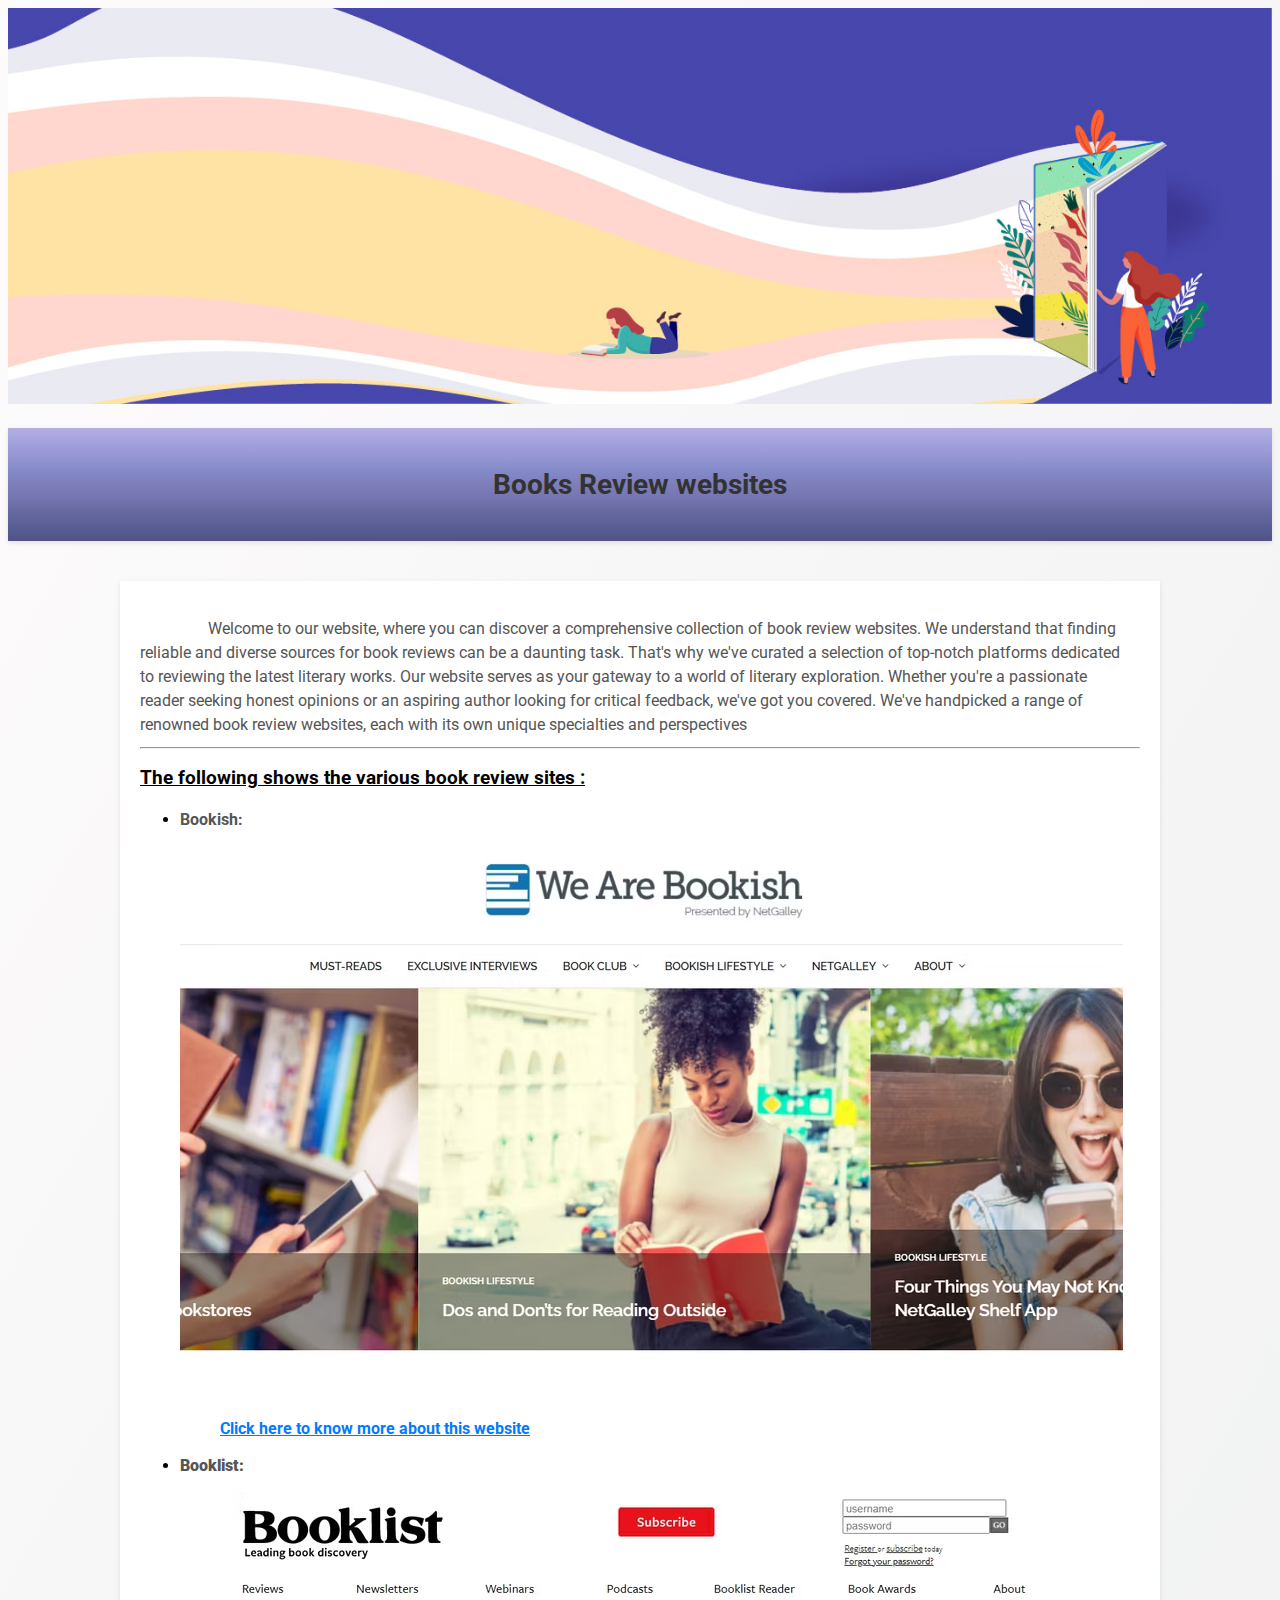
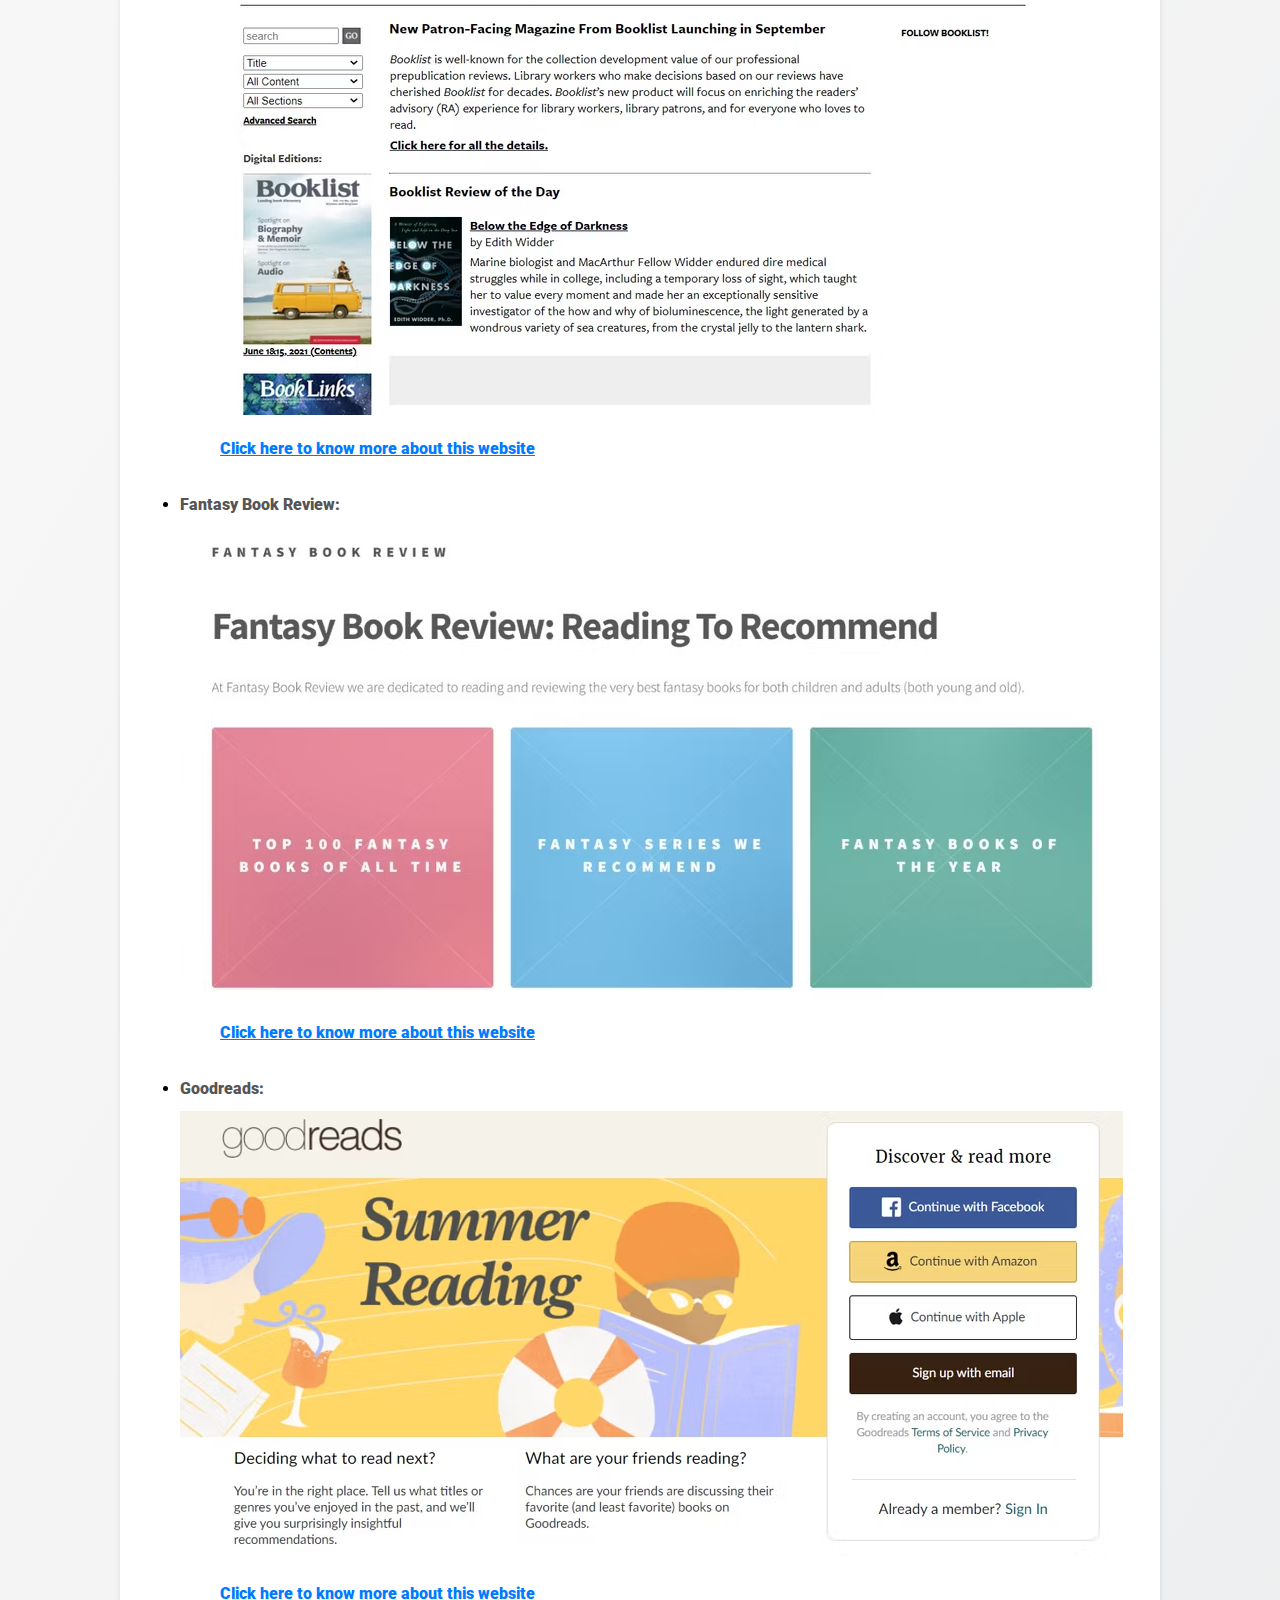
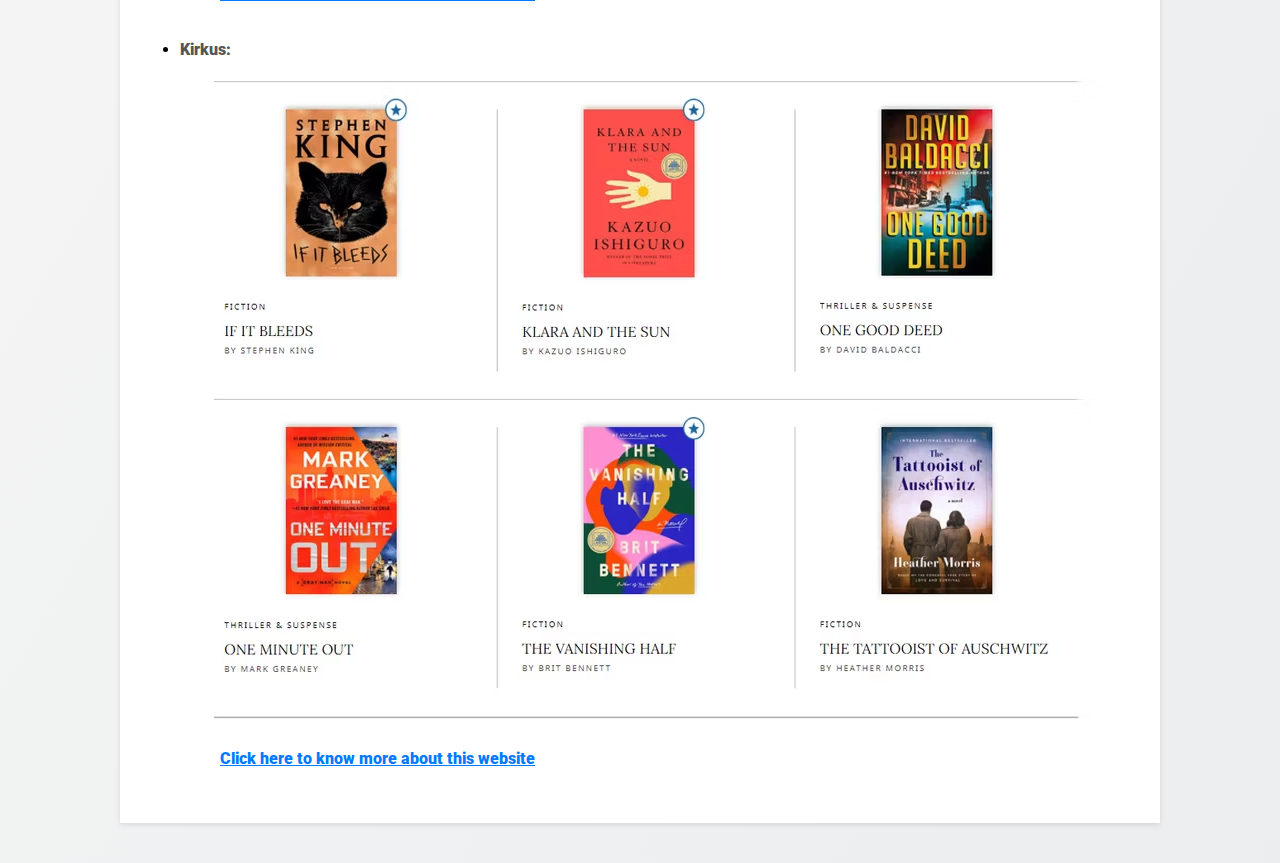
<file: index.html>
<!-- 9. Design a website about different book reviews site. -->
<!DOCTYPE html>
<html lang="en">
<head>
    <link rel="preconnect" href="https://fonts.googleapis.com">
    <link rel="preconnect" href="https://fonts.gstatic.com" crossorigin>
    <link href="https://fonts.googleapis.com/css2?family=Roboto:wght@300;400;700&family=Rubik:wght@300&display=swap"
        rel="stylesheet">
    <meta charset="UTF-8">
    <meta http-equiv="X-UA-Compatible" content="IE=edge">
    <link rel="stylesheet" href="style.css">
    <meta name="viewport" content="width=device-width, initial-scale=1.0">
    <title>Books Review</title>
</head>
<body>
      
        <img  class= "header-img"src="./img/header.jpg" >
        <header>
        <h1>Books Review websites</h1>
      </header>
      
      
      <div class="review-info">
        <p>&nbsp;&nbsp;&nbsp;&nbsp;&nbsp;&nbsp;&nbsp;&nbsp;&nbsp;&nbsp;&nbsp;&nbsp;&nbsp;&nbsp;&nbsp;&nbsp;&nbsp;Welcome to our
          website, where you can discover a comprehensive collection of book review websites. We understand that
          finding reliable and diverse sources for book reviews can be a daunting task. That's why we've curated a selection of
          top-notch platforms dedicated to reviewing the latest literary works.
        
          Our website serves as your gateway to a world of literary exploration. Whether you're a passionate reader seeking
          honest
          opinions or an aspiring author looking for critical feedback, we've got you covered. We've handpicked a range of
          renowned book review websites, each with its own unique specialties and perspectives</p>
        <hr>
        <h3><u>The following shows the various book review sites :</u> </h3>
          <ul>
             <li>
                <p><strong>Bookish:</p>
                <img src="./img/bookish.png" alt="Bookish review site">
                
              </li>
            <a href="Bookish.html" target="_blank">Click here to know more about this website </a>
            <br>
             <li>
                   
                    <p><strong>Booklist:</p>
                    <img src="./img/booklist.png" alt="booklist review site">
                    <br>
              </li>
              <a href="Booklist.html">Click here to know more about this website </a>
             <br>
             <br>
              <li>
                  <p><strong>Fantasy Book Review:</p>
                    
                    <img src="./img/fantasy-book-review.png" alt="fantasy-book-review">
              </li>
                <a href="Fantasy-book.html">Click here to know more about this website </a>
                <br>
                <br>
               <li>
                   <p><strong>Goodreads:</p>
                    <img src="./img/goodreads.png" alt="goodreads review site">
                </li>
                <a href="Goodreads.html">Click here to know more about this website </a>
                <br>
                <br>
                <li>
                   <p><strong>Kirkus:</p>

                    <img src="./img/kirkus.png" alt="kirkus">
                </li>
                <a href="kirkus.html">Click here to know more about this website </a>
                <br>
                <br>
          </ul>
          
          </div>
       
    
    
    
</body>
</html>
</file>
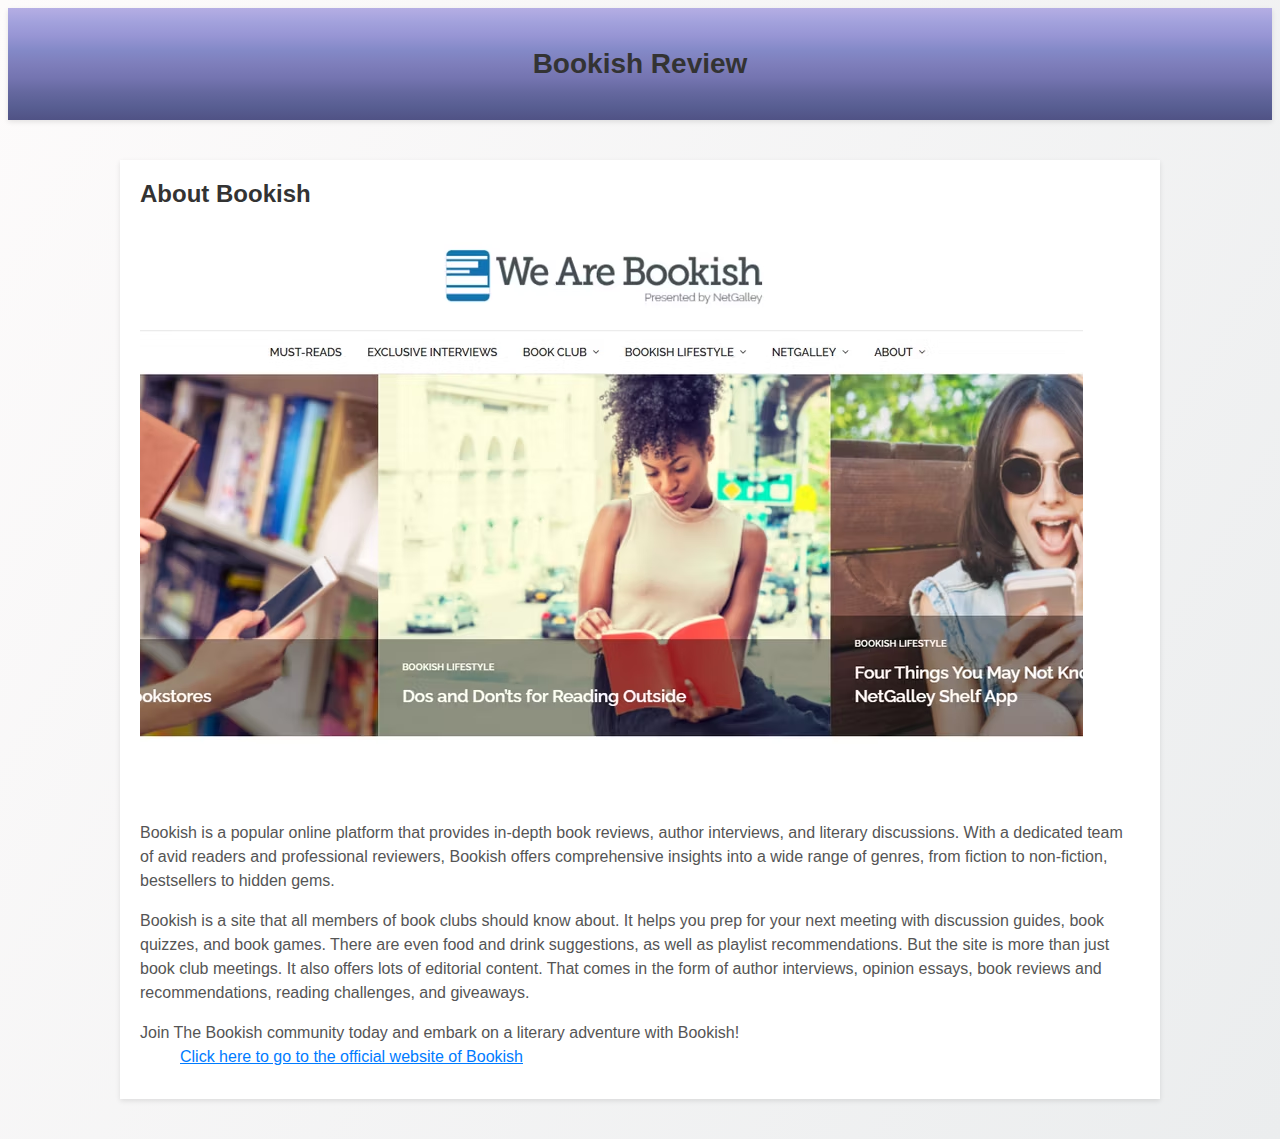
<file: Bookish.html>
<!DOCTYPE html>
<html lang="en">

<head>
    <meta charset="UTF-8">
    <meta http-equiv="X-UA-Compatible" content="IE=edge">
    <meta name="viewport" content="width=device-width, initial-scale=1.0">
    <title>Bookish Review</title>
    <link rel="stylesheet" href="style.css">
</head>

<body>
    <header>
        <h1>Bookish Review</h1>
    </header>
    <div class="review-info">
        <h2>About Bookish</h2>
        <img src="./img/bookish.png" alt="Bookish review site">
        <p>
            Bookish is a popular online platform that provides in-depth book reviews, author interviews, and literary
            discussions. With a dedicated team of avid readers and professional reviewers, Bookish offers comprehensive
            insights into a wide range of genres, from fiction to non-fiction, bestsellers to hidden gems.
        </p>
        <p>
            Bookish is a site that all members of book clubs should know about. It helps you prep for your next meeting with
            discussion guides, book quizzes, and book games. There are even food and drink suggestions, as well as playlist
            recommendations.
            
            But the site is more than just book club meetings. It also offers lots of editorial content. That comes in the form of
            author interviews, opinion essays, book reviews and recommendations, reading challenges, and giveaways.

        </p>
        <p>
            Join The Bookish community today and embark on a literary adventure with Bookish!
            <br>
            <a href="https://bookish.netgalley.com/">Click here to go to the official website of Bookish </a>
        </p>
    </div>
</body>

</html>
</file>
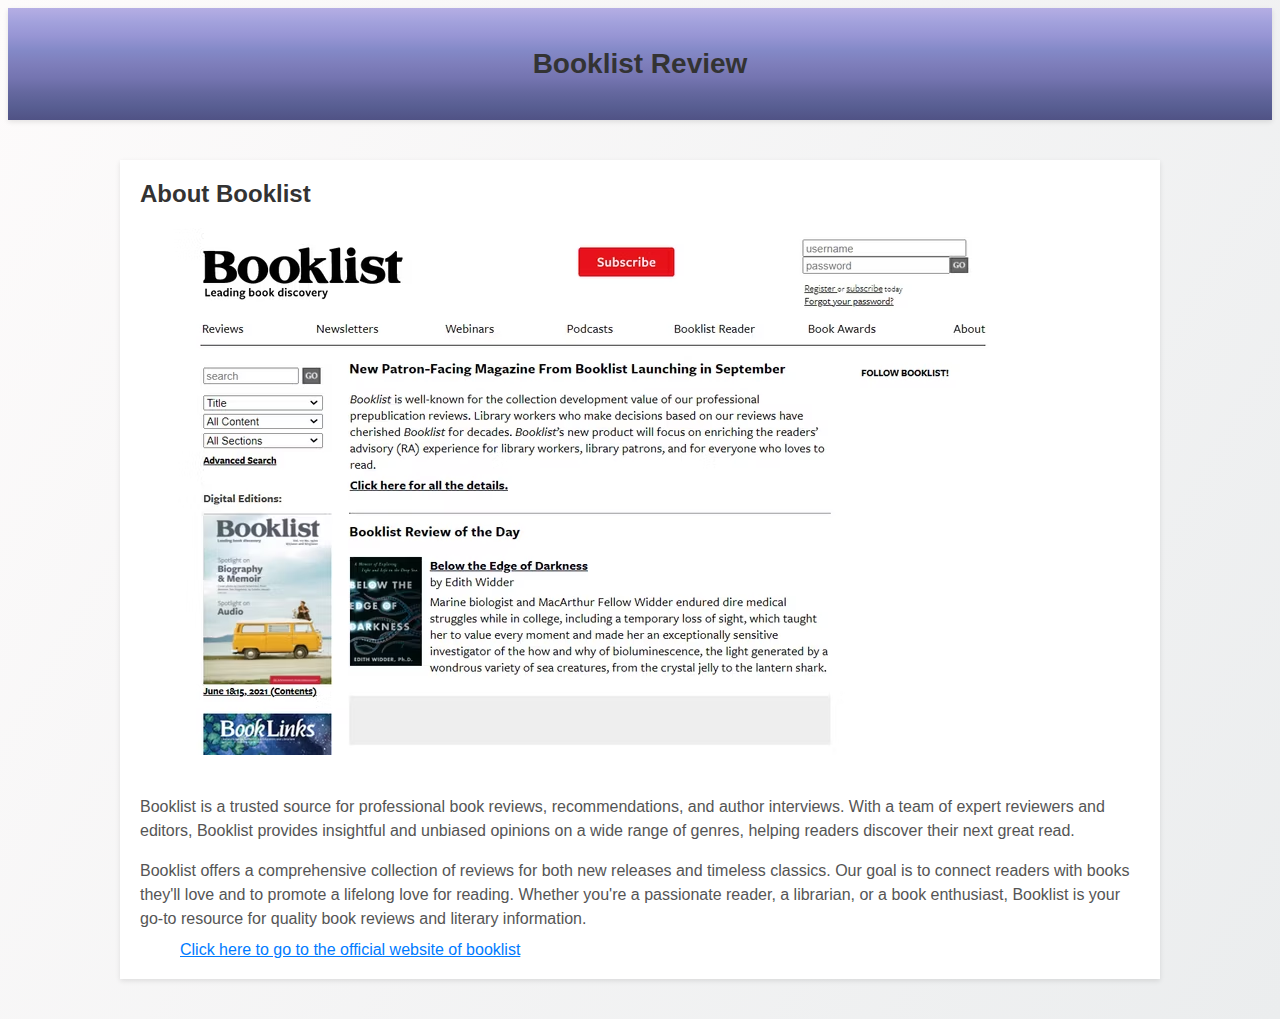
<file: Booklist.html>
<!DOCTYPE html>
<html lang="en">

<head>
    <meta charset="UTF-8">
    <meta http-equiv="X-UA-Compatible" content="IE=edge">
    <meta name="viewport" content="width=device-width, initial-scale=1.0">
    <title>Booklist Review</title>
    <link rel="stylesheet" href="style.css">
</head>

<body>
    <header>
        <h1>Booklist Review</h1>
    </header>
    <div class="review-info">
        <h2>About Booklist</h2>
        <img src="./img/booklist.png" alt="Booklist review site">
        <p>
            Booklist is a trusted source for professional book reviews, recommendations, and author interviews. With a
            team of expert reviewers and editors, Booklist provides insightful and unbiased opinions on a wide range of
            genres, helping readers discover their next great read.
        </p>
        <p>
            Booklist offers a comprehensive collection of reviews for both new releases and timeless classics. Our goal
            is to connect readers with books they'll love and to promote a lifelong love for reading. Whether you're a
            passionate reader, a librarian, or a book enthusiast, Booklist is your go-to resource for quality book
            reviews and literary information.
        </p>
            <a href="https://www.booklistonline.com/">Click here to go to the official website of booklist </a>
    </div>
</body>

</html>
</file>
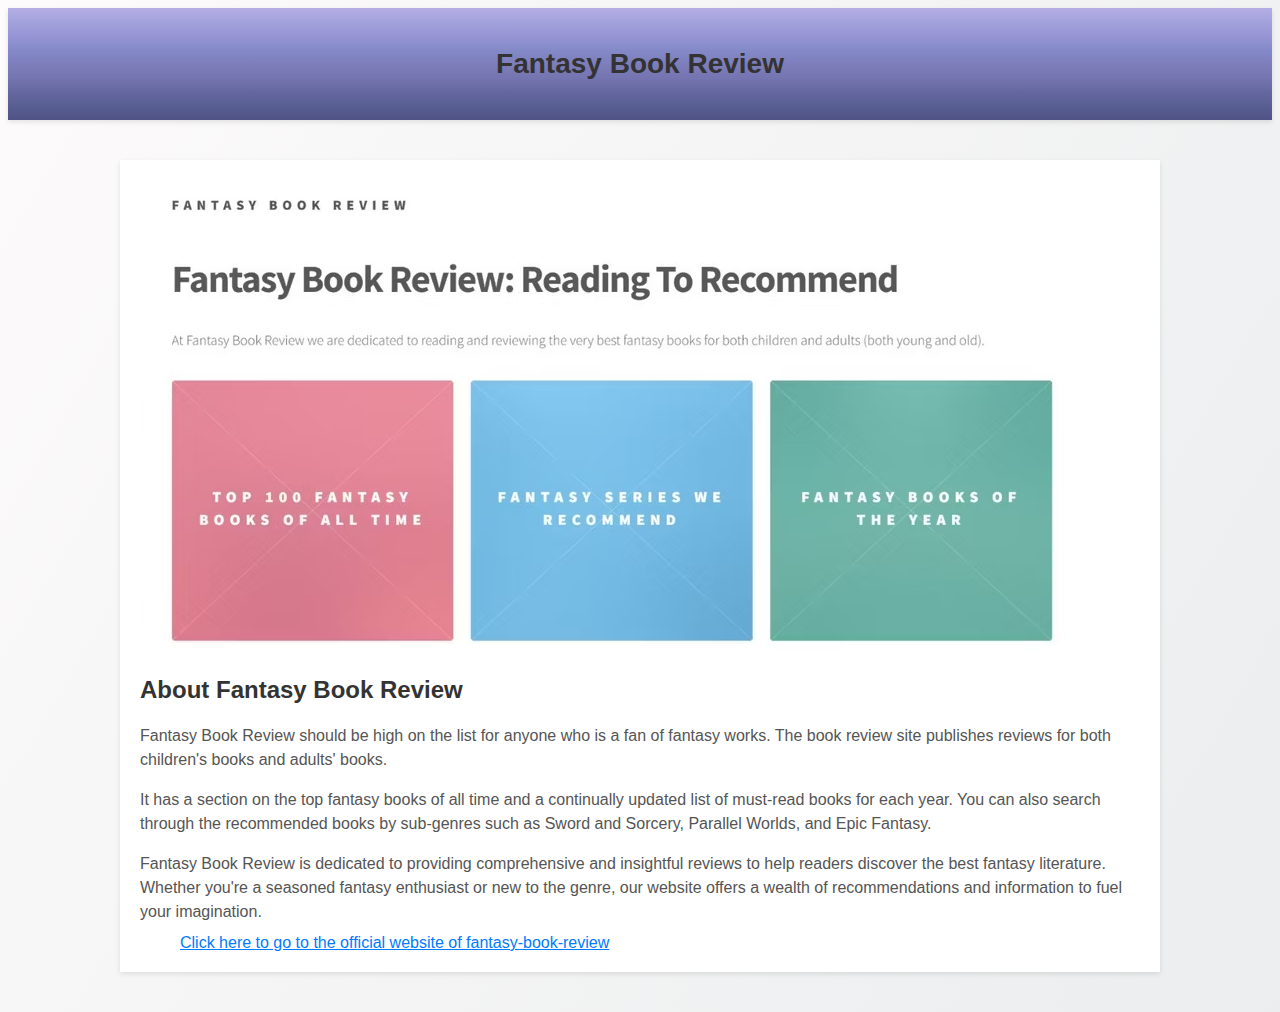
<file: Fantasy-book.html>
<!DOCTYPE html>
<html lang="en">
<head>
    <meta charset="UTF-8">
    <meta http-equiv="X-UA-Compatible" content="IE=edge">
    <meta name="viewport" content="width=device-width, initial-scale=1.0">
    <title>Fantasy Book Review</title>
    <link rel="stylesheet" href="style.css">
</head>
<body>
    <header>
        <h1>Fantasy Book Review</h1>
    </header>
    <div class="review-info">
        <img src="./img/fantasy-book-review.png" alt="Bookish review site">

        <h2>About Fantasy Book Review</h2>
        <p>
            Fantasy Book Review should be high on the list for anyone who is a fan of fantasy works. The book review site publishes reviews for both children's books and adults' books.
        </p>
        <p>
            It has a section on the top fantasy books of all time and a continually updated list of must-read books for each year. You can also search through the recommended books by sub-genres such as Sword and Sorcery, Parallel Worlds, and Epic Fantasy.
        </p>
        <p>
            Fantasy Book Review is dedicated to providing comprehensive and insightful reviews to help readers discover the best fantasy literature. Whether you're a seasoned fantasy enthusiast or new to the genre, our website offers a wealth of recommendations and information to fuel your imagination.
        </p>
            <a href="https://www.fantasybookreview.co.uk/">Click here to go to the official website of fantasy-book-review </a>
    </div>
    
</body>
</html>

</body>

</html>
</file>
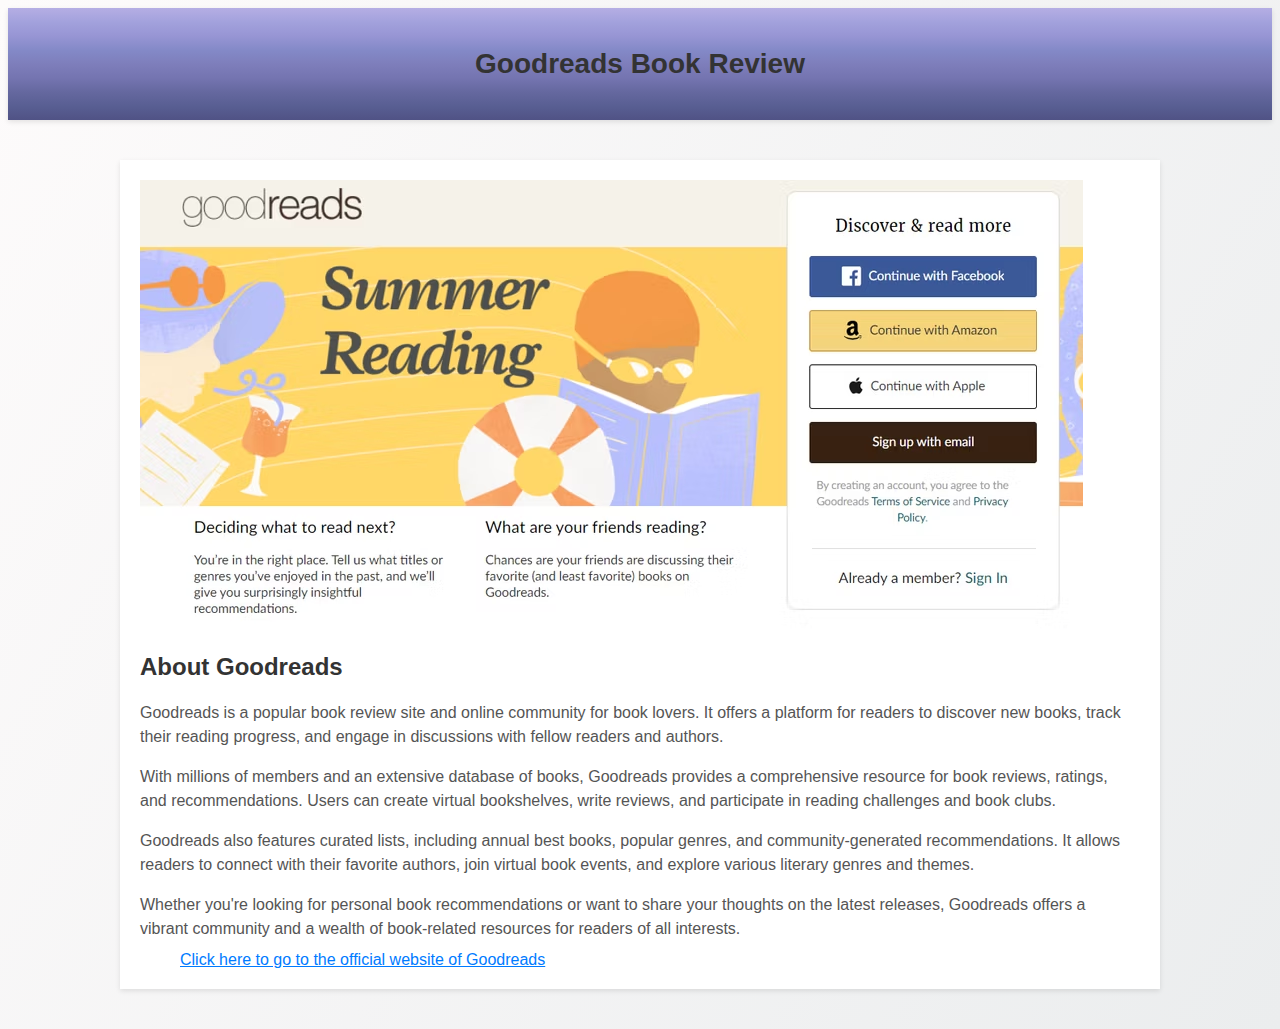
<file: Goodreads.html>
<!DOCTYPE html>
<html lang="en">

<head>
    <meta charset="UTF-8">
    <meta http-equiv="X-UA-Compatible" content="IE=edge">
    <meta name="viewport" content="width=device-width, initial-scale=1.0">
    <title>Goodreads Book Review</title>
    <link rel="stylesheet" href="style.css">
</head>

<body>
    <header>
        <h1>Goodreads Book Review</h1>
    </header>
    <div class="review-info">
        <img src="./img/goodreads.png" alt="Bookish review site">

        <h2>About Goodreads</h2>
        <p>
            Goodreads is a popular book review site and online community for book lovers. It offers a platform for
            readers to discover new books, track their reading progress, and engage in discussions with fellow readers
            and authors.
        </p>
        <p>
            With millions of members and an extensive database of books, Goodreads provides a comprehensive resource for
            book reviews, ratings, and recommendations. Users can create virtual bookshelves, write reviews, and
            participate in reading challenges and book clubs.
        </p>
        <p>
            Goodreads also features curated lists, including annual best books, popular genres, and community-generated
            recommendations. It allows readers to connect with their favorite authors, join virtual book events, and
            explore various literary genres and themes.
        </p>
        <p>
            Whether you're looking for personal book recommendations or want to share your thoughts on the latest
            releases, Goodreads offers a vibrant community and a wealth of book-related resources for readers of all
            interests.
        </p>
            <a href="https://www.goodreads.com/">Click here to go to the official website of Goodreads </a>

    </div>
</body>

</html>
</file>
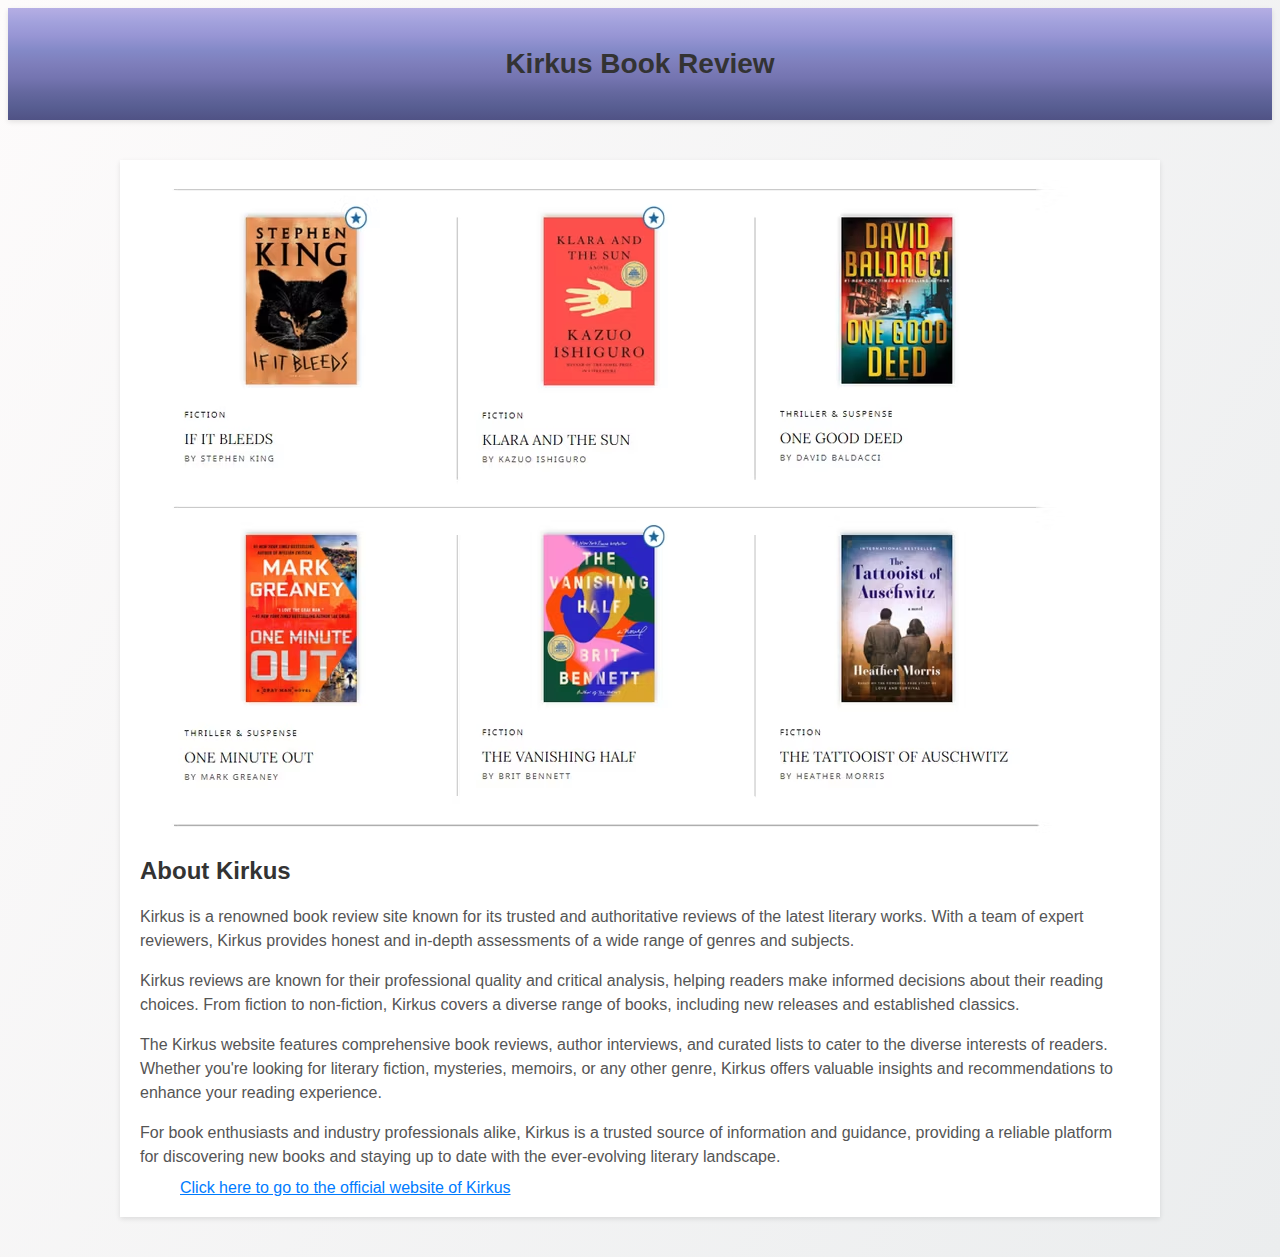
<file: kirkus.html>
<!DOCTYPE html>
<html lang="en">

<head>
    <meta charset="UTF-8">
    <meta http-equiv="X-UA-Compatible" content="IE=edge">
    <meta name="viewport" content="width=device-width, initial-scale=1.0">
    <title>Kirkus Book Review</title>
    <link rel="stylesheet" href="style.css">
</head>

<body>
    <header>
        <h1>Kirkus Book Review</h1>
    </header>
    <div class="review-info">
        <img src="./img/kirkus.png" alt="Bookish review site">

        <h2>About Kirkus</h2>
        <p>
            Kirkus is a renowned book review site known for its trusted and authoritative reviews of the latest literary
            works. With a team of expert reviewers, Kirkus provides honest and in-depth assessments of a wide range of
            genres and subjects.
        </p>
        <p>
            Kirkus reviews are known for their professional quality and critical analysis, helping readers make informed
            decisions about their reading choices. From fiction to non-fiction, Kirkus covers a diverse range of books,
            including new releases and established classics.
        </p>
        <p>
            The Kirkus website features comprehensive book reviews, author interviews, and curated lists to cater to the
            diverse interests of readers. Whether you're looking for literary fiction, mysteries, memoirs, or any other
            genre, Kirkus offers valuable insights and recommendations to enhance your reading experience.
        </p>
        <p>
            For book enthusiasts and industry professionals alike, Kirkus is a trusted source of information and
            guidance, providing a reliable platform for discovering new books and staying up to date with the
            ever-evolving literary landscape.
        </p>
            <a href="https://www.kirkusreviews.com/">Click here to go to the official website of Kirkus </a>

    </div>
</body>

</html>
</file>
<file: style.css>
body {
    background-image: linear-gradient(120deg, #fdfbfb 0%, #ebedee 100%);
    font-family: 'Roboto', sans-serif;
    
    padding: 0;
}

header {
    display: flex;
    justify-content: center;
    align-items: center;
background-image: linear-gradient(to top, #505285 0%, #585e92 12%, #65689f 25%, #7474b0 37%, #7e7ebb 50%, #8389c7 62%, #9795d4 75%, #a2a1dc 87%, #b5aee4 100%);
    padding: 40px;
    
    box-shadow: 0 2px 5px rgba(0, 0, 0, 0.1);
}

h1 {
    font-size: 28px;
    color: #333333;
    margin: 0;
}

.review-info {
    max-width: 1000px;
    margin: 40px auto; ;
    padding: 20px;
    background-color: #ffffff;
    box-shadow: 0 2px 5px rgba(0, 0, 0, 0.1);
}

.review-info1 {
    max-width: 800px;
    margin: 40px ;
    margin-right: 200px;
    padding: 20px;
    
    background-color: #ffffff;
    box-shadow: 0 2px 5px rgba(0, 0, 0, 0.1);
}
h2 {
    font-size: 24px;
    color: #333333;
    margin-top: 0;
}

img {
    /* width: 100%; */
    /* border-radius: 8px; */
    margin-bottom: 20px;
}

p {
    line-height: 1.5;
    color: #555555;
    margin-bottom: 10px;
    margin-right: 10px;
}

a {
    color: #007bff;
    padding: 40px;
}

a:hover {
    text-decoration: underline;
}
.header-img{
    width:100%;
    height:20%
    
}
</file>
